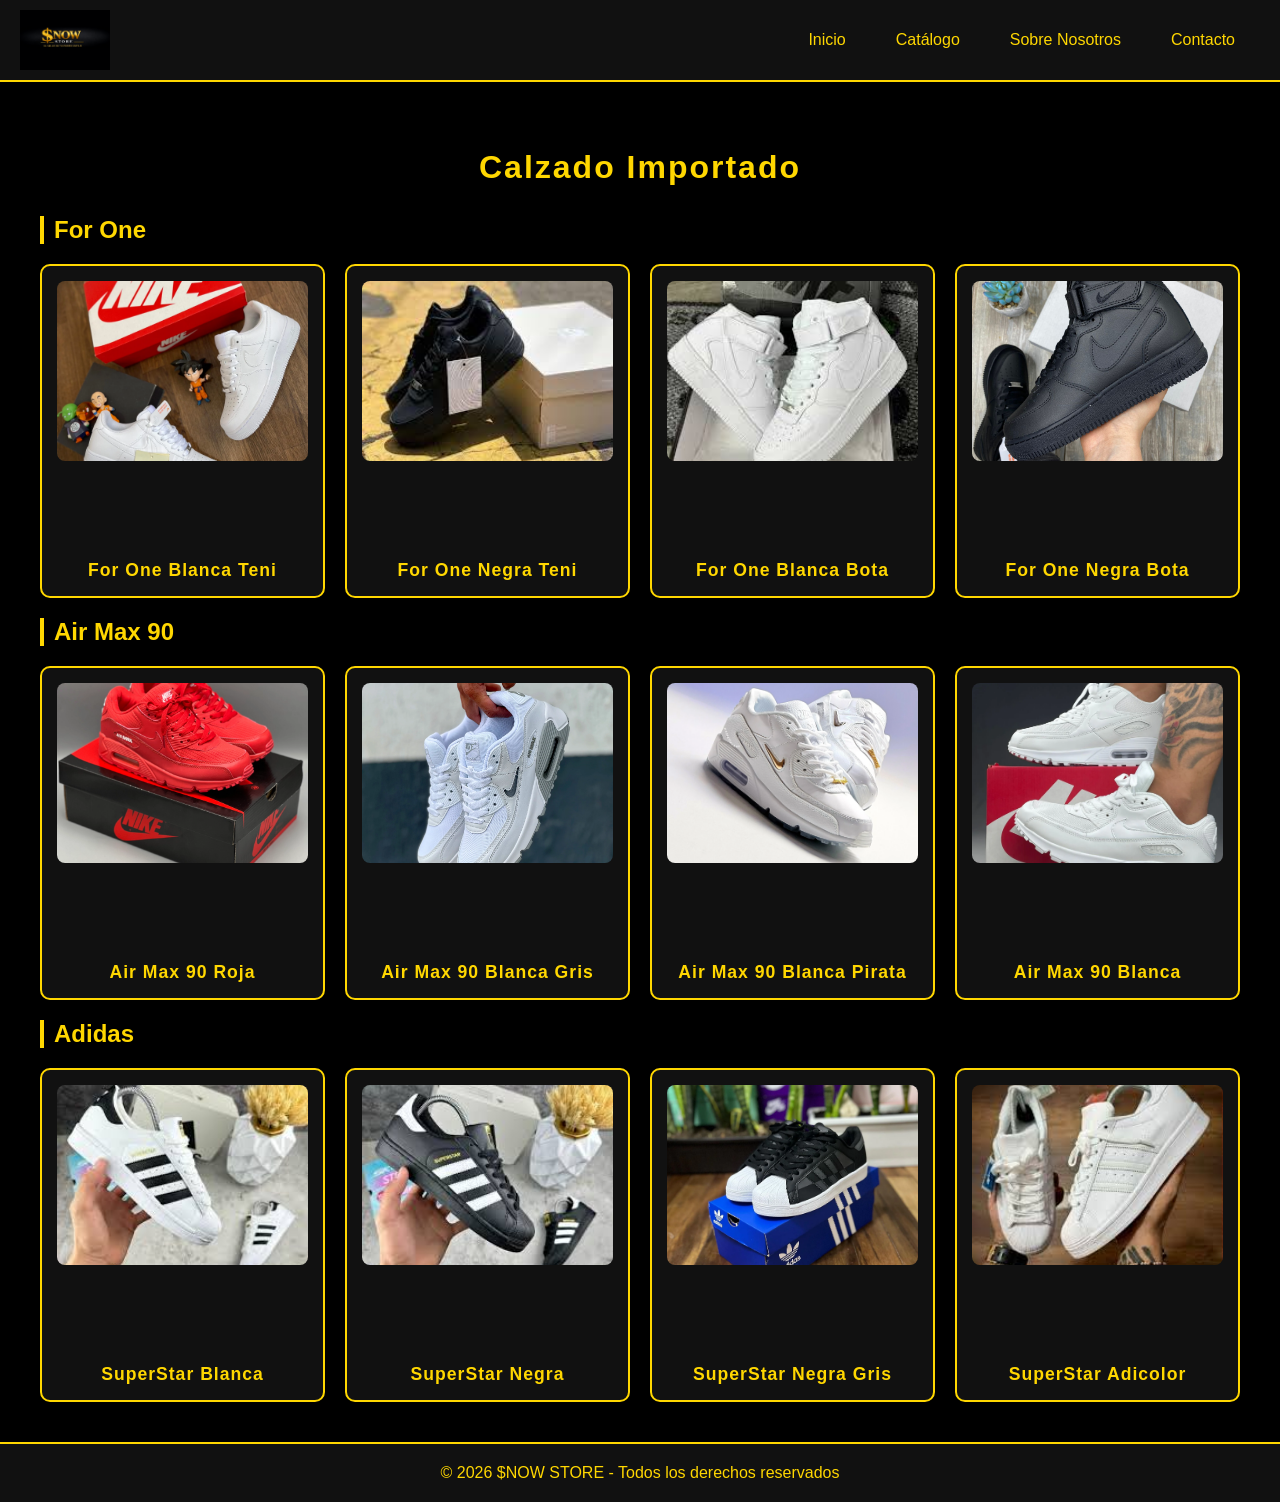
<file: catalogo.html>
<!DOCTYPE html>
<html lang="es">
<head>
  <meta charset="UTF-8">
  <title>$NOW STORE - Catálogo</title>
  <link rel="stylesheet" href="style.css">
  <script src="script.js" defer></script>
</head>
<body>

<header>
  <img src="logo.png" alt="$NOW STORE Logo" class="logo">
  <nav>
    <ul>
      <li><a href="index.html">Inicio</a></li>
      <li><a href="catalogo.html">Catálogo</a></li>
      <li><a href="nosotros.html">Sobre Nosotros</a></li>
      <li><a href="contacto.html">Contacto</a></li>
    </ul>
  </nav>
</header>

<section class="catalogo">
  <h2>Calzado Importado</h2>

  <!-- Sección For One -->
  <h3 class="subtitulo">For One</h3>
  <div class="productos">
    <div class="producto">
      <img src="forone.png" alt="For One Blanca Teni">
      <h3>For One Blanca Teni</h3>
    </div>
    <div class="producto">
      <img src="foronenegra.png" alt="For One Negra Teni">
      <h3>For One Negra Teni</h3>
    </div>
    <div class="producto">
      <img src="foronebotablanca.png" alt="For One Blanca Bota">
      <h3>For One Blanca Bota</h3>
    </div>
    <div class="producto">
      <img src="foronebotanegra.png" alt="For One Negra Bota">
      <h3>For One Negra Bota</h3>
    </div>
  </div>

  <!-- Sección Air Max 90 -->
  <h3 class="subtitulo">Air Max 90</h3>
  <div class="productos">
    <div class="producto">
      <img src="airmaxroja.png" alt="Air Max 90 Roja">
      <h3>Air Max 90 Roja</h3>
    </div>
    <div class="producto">
      <img src="airmaxblancagris.png" alt="Air Max 90 Blanca Gris">
      <h3>Air Max 90 Blanca Gris</h3>
    </div>
    <div class="producto">
      <img src="airmaxblancapirata.png" alt="Air Max 90 Blanca Pirata">
      <h3>Air Max 90 Blanca Pirata</h3>
    </div>
    <div class="producto">
      <img src="airmaxblanca.png" alt="Air Max 90 Blanca">
      <h3>Air Max 90 Blanca</h3>
    </div>
  </div>

  <!-- Sección Adidas -->
  <h3 class="subtitulo">Adidas</h3>
  <div class="productos">
    <div class="producto">
      <img src="superstarblanca.png" alt="Adidas Superstar Blanca">
      <h3>SuperStar Blanca</h3>
    </div>
    <div class="producto">
      <img src="superstarnegra.png" alt="Adidas Superstar Negra">
      <h3>SuperStar Negra</h3>
    </div>
    <div class="producto">
      <img src="superstarnegragris.png" alt="Adidas Superstar Negra Gris">
      <h3>SuperStar Negra Gris</h3>
    </div>
    <div class="producto">
      <img src="adicolor.png" alt="Adidas Superstar Adicolor">
      <h3>SuperStar Adicolor</h3>
    </div>
  </div>
</section>

<footer>
  <p>&copy; 2026 $NOW STORE - Todos los derechos reservados</p>
</footer>

</body>
</html>
</file>
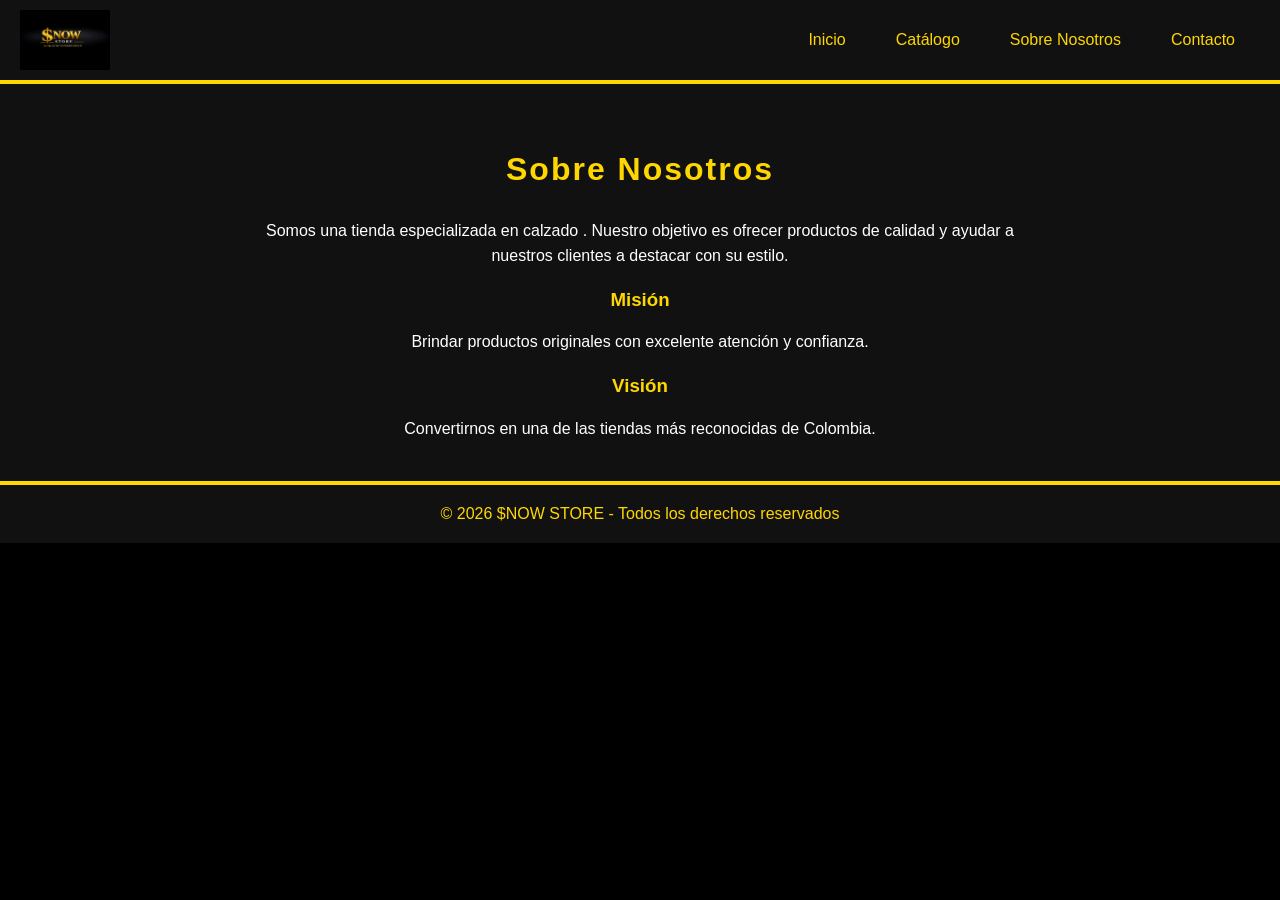
<file: nosotros.html>
<!DOCTYPE html>
<html lang="es">
<head>
  <meta charset="UTF-8">
  <title>$NOW STORE - Sobre Nosotros</title>
  <link rel="stylesheet" href="style.css">
</head>
<body>

<header>
  <img src="logo.png" alt="$NOW STORE Logo" class="logo">
  <nav>
    <ul>
      <li><a href="index.html">Inicio</a></li>
      <li><a href="catalogo.html">Catálogo</a></li>
      <li><a href="nosotros.html">Sobre Nosotros</a></li>
      <li><a href="contacto.html">Contacto</a></li>
    </ul>
  </nav>
</header>

<section class="nosotros">
  <h2>Sobre Nosotros</h2>
  <p>Somos una tienda especializada en calzado . Nuestro objetivo es ofrecer productos de calidad y ayudar a nuestros clientes a destacar con su estilo.</p>

  <h3>Misión</h3>
  <p>Brindar productos originales con excelente atención y confianza.</p>

  <h3>Visión</h3>
  <p>Convertirnos en una de las tiendas más reconocidas de Colombia.</p>
</section>

<footer>
  <p>&copy; 2026 $NOW STORE - Todos los derechos reservados</p>
</footer>

</body>
</html>
</file>
<file: style.css>
/* ===== Estilos generales ===== */
body {
  margin: 0;
  font-family: Arial, sans-serif;
  background-color: #000;
  color: #fff;
}

/* ===== Encabezado ===== */
header {
  background-color: #111;
  padding: 10px 20px;
  display: flex;
  align-items: center;
  justify-content: space-between;
  border-bottom: 2px solid gold;
}

.logo {
  height: 60px;
}

/* ===== Navegación ===== */
nav ul {
  list-style: none;
  margin: 0;
  padding: 0;
  display: flex;
}

nav li {
  margin: 0 10px;
}

nav a {
  color: gold;
  text-decoration: none;
  padding: 10px 15px;
  transition: background 0.3s ease;
  border-radius: 5px;
}

nav a:hover {
  background-color: #222;
}

/* ===== Secciones generales ===== */
section {
  padding: 40px;
}

section h2 {
  color: gold;
  text-align: center;
  margin-bottom: 30px;
  font-size: 2em;
  letter-spacing: 2px;
}

/* ===== Banner Inicio ===== */
.banner {
  background: linear-gradient(rgba(0,0,0,0.6), rgba(212,175,55,0.4)),
              url("banner.jpg") center/cover no-repeat;
  color: #fff;
  text-align: center;
  padding: 100px 20px;
}

.banner h2 {
  font-size: 2.5em;
  color: gold;
}

.banner p {
  font-size: 1.2em;
  margin: 15px 0;
}

.banner button {
  background-color: gold;
  color: #000;
  padding: 12px 25px;
  border: none;
  border-radius: 5px;
  font-weight: bold;
  cursor: pointer;
  transition: background 0.3s ease;
}

.banner button:hover {
  background-color: #fff;
  color: #000;
}

/* ===== Beneficios Inicio ===== */
.beneficios {
  display: grid;
  grid-template-columns: repeat(auto-fit, minmax(180px, 1fr));
  gap: 20px;
  text-align: center;
}

.beneficio {
  background-color: #111;
  border: 2px solid gold;
  padding: 20px;
  border-radius: 10px;
  font-size: 1.1em;
}

/* ===== Subtítulos de catálogo ===== */
.subtitulo {
  color: gold;
  text-align: left;
  margin: 20px 0;
  font-size: 1.5em;
  border-left: 4px solid gold;
  padding-left: 10px;
}

/* ===== Catálogo ===== */
.catalogo {
  background-color: #000;
  padding: 40px;
}

.productos {
  display: grid;
  grid-template-columns: repeat(auto-fit, minmax(220px, 1fr));
  gap: 20px;
}

.producto {
  border: 2px solid gold;
  padding: 15px;
  background-color: #111;
  text-align: center;
  transition: transform 0.3s ease, box-shadow 0.3s ease;
  border-radius: 10px;
  height: 300px; /* 🔥 todas las cajas del mismo tamaño */
  display: flex;
  flex-direction: column;
  justify-content: space-between;
}

.producto img {
  max-width: 100%;
  max-height: 180px; /* 🔥 controla altura de imagen */
  object-fit: cover;
  border-radius: 8px;
  margin-bottom: 10px;
}

.producto h3 {
  color: gold;
  font-size: 1.1em;
  margin: 0;
  letter-spacing: 1px;
}

.producto:hover {
  transform: scale(1.05);
  box-shadow: 0 0 15px gold;
}

/* ===== Sección Nosotros ===== */
.nosotros {
  background-color: #111;
  border-top: 2px solid gold;
  border-bottom: 2px solid gold;
  text-align: center;
  padding: 40px;
}

.nosotros h3 {
  color: gold;
  margin-top: 20px;
}

.nosotros p {
  max-width: 800px;
  margin: auto;
  line-height: 1.6;
}

/* ===== Contacto ===== */
.contacto {
  background-color: #000;
  padding: 40px;
  border-top: 2px solid gold;
}

.contacto .mensaje {
  text-align: center;
  margin-bottom: 30px;
  font-size: 1.2em;
}

.contacto-info {
  display: grid;
  grid-template-columns: repeat(auto-fit, minmax(220px, 1fr));
  gap: 20px;
}

.card {
  background-color: #111;
  border: 2px solid gold;
  padding: 20px;
  text-align: center;
  border-radius: 10px;
}

.card img.icono {
  height: 50px;
  margin-bottom: 10px;
}

.card h3 {
  color: gold;
  margin-bottom: 10px;
}

.card a {
  color: #fff;
  text-decoration: none;
  font-weight: bold;
}

.card a:hover {
  color: gold;
}

/* ===== Footer ===== */
footer {
  background-color: #111;
  text-align: center;
  padding: 20px;
  border-top: 2px solid gold;
}

footer p {
  margin: 0;
  color: gold;
}
/* Botón "Compra lo mejor" */
.btn-catalogo {
  display: inline-block;
  background-color: gold;
  color: #000;
  padding: 12px 25px;
  margin-top: 15px;
  border-radius: 5px;
  font-weight: bold;
  text-decoration: none;
  transition: background 0.3s ease, transform 0.3s ease;
}

.btn-catalogo:hover {
  background-color: #fff;
  color: #000;
  transform: scale(1.05);
}
</file>
